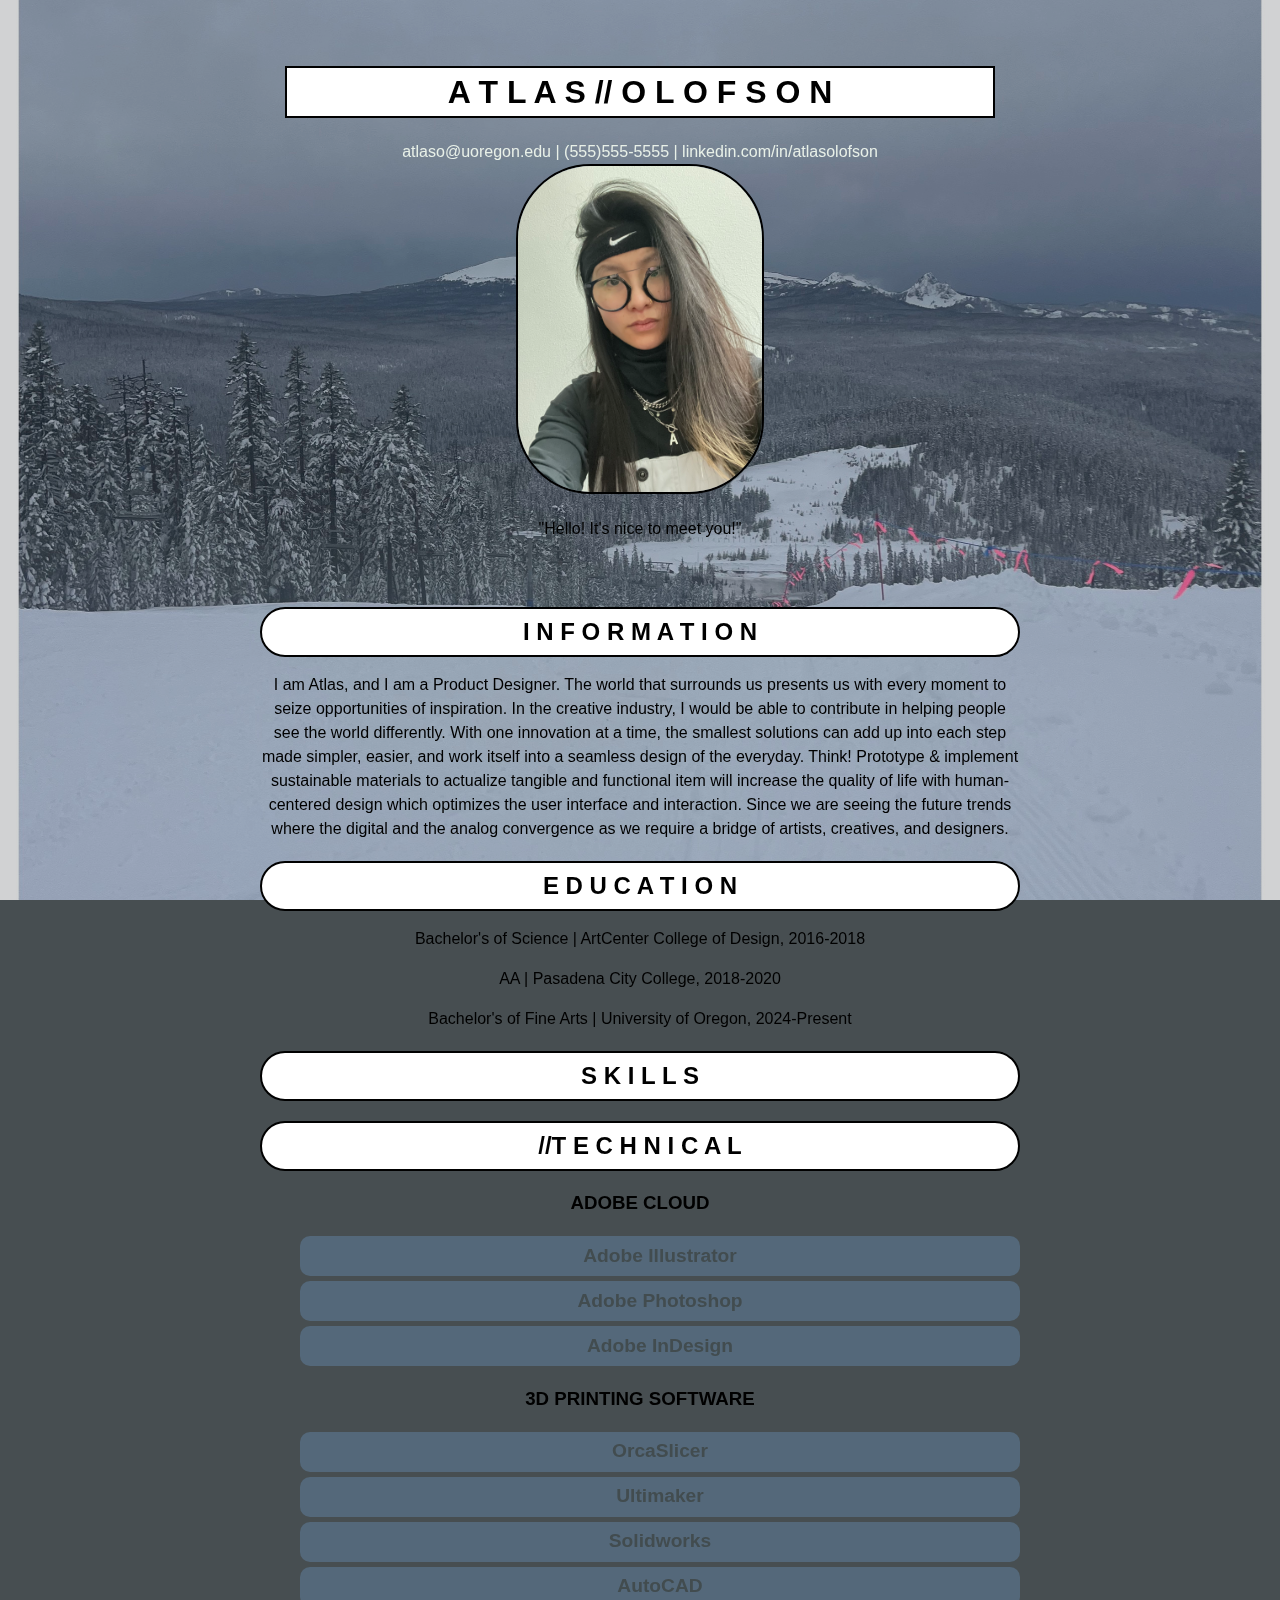
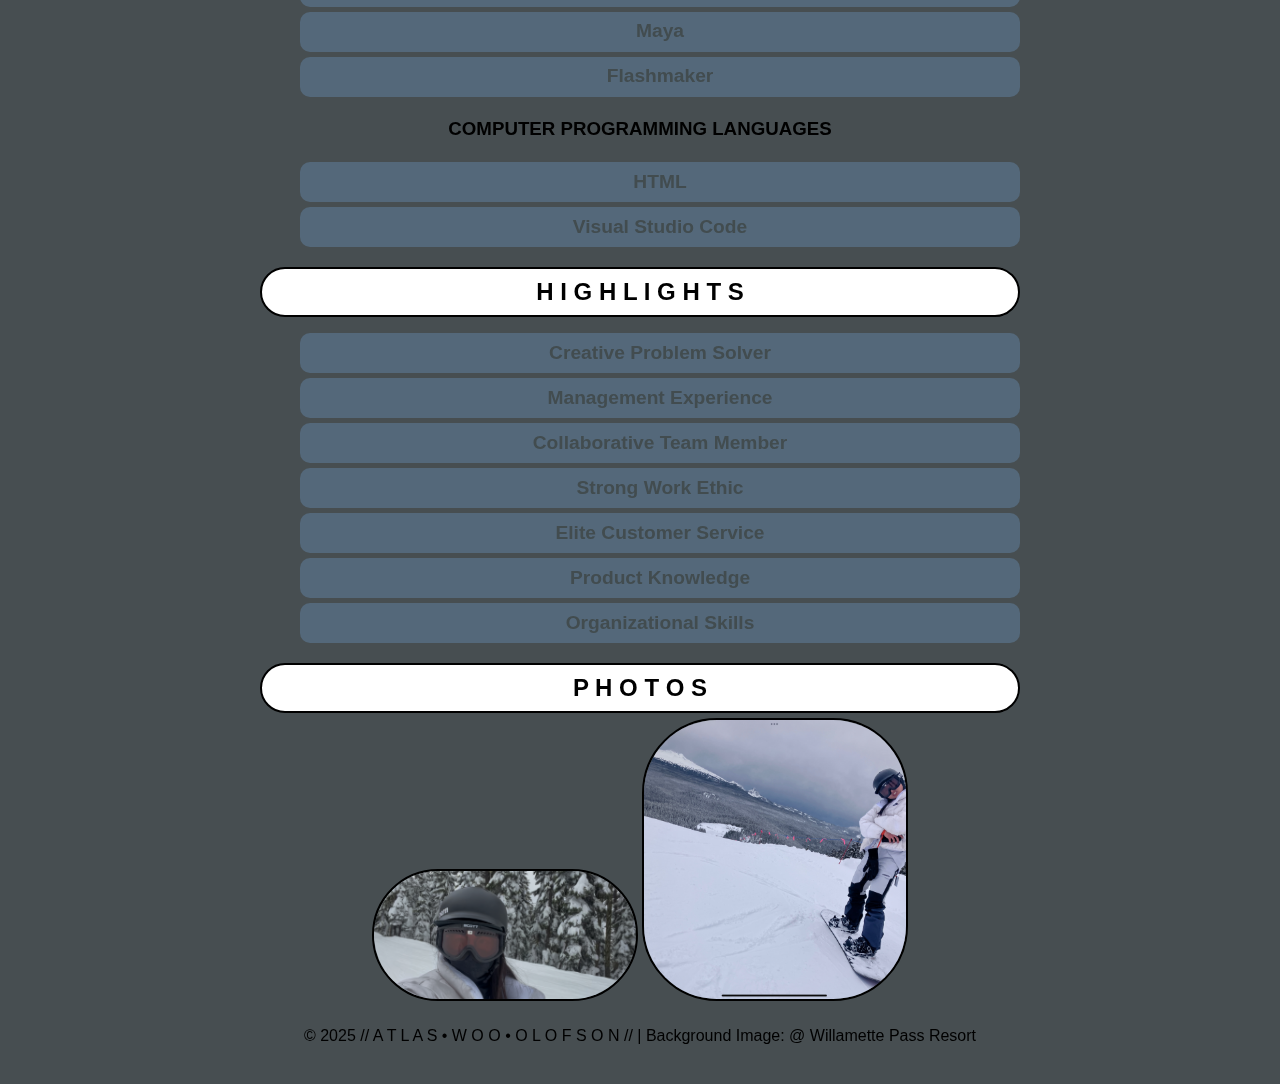
<file: index.html>
<!DOCTYPE html>
<html lang="en">
    <head>
        <meta charset="UTF-8">
        <meta name="viewport" content="width=device-width, initial-scale=1.0">
        <link rel="stylesheet" href="styles-starter.css">
        <title>Jane Doe</title>
    </head>

<body>
    <header>
    <h1>A T L A S // O L O F S O N</h1>
    <text-indent></text-indent>

    <a href="mailto:atlaso@uoregon.edu">atlaso@uoregon.edu |</a>
    <a href="(555)555.5555">(555)555-5555 |</a>
    <a href="linkedin.com/in/atlasolofson">linkedin.com/in/atlasolofson</a>
    <img src="profile-image.jpg" alt="Profile">
    <p>"Hello! It's nice to meet you!"</p>
    </header>

    <section>
    <h2>I N F O R M A T I O N</h2>
    <p>I am Atlas, and I am a Product Designer. The world that surrounds us presents us with every moment to seize opportunities of inspiration. In the creative industry,  I would be able to contribute in helping people see the world differently. With one innovation at a time, the smallest solutions can add up into each step made simpler, easier, and work itself into a seamless design of the everyday. Think! Prototype & implement sustainable materials to actualize tangible and functional item will increase the quality of life with human-centered design which optimizes the user interface and interaction. Since we are seeing the future trends where the digital and the analog convergence as we require a bridge of artists, creatives, and designers.<p>
    </section>

    <section>
    <h2>E D U C A T I O N</h2>
        <p>Bachelor's of Science | ArtCenter College of Design, 2016-2018</p>
        <p>AA | Pasadena City College, 2018-2020</p>
        <p>Bachelor's of Fine Arts | University of Oregon, 2024-Present</p>
    </section>

    <section>
    <h2>S K I L L S</h2>
    <h2>//T E C H N I C A L</h2>
    </section>

    <section>
        <h3>ADOBE CLOUD</h3>
        <ul class="container">
            <li class="block">Adobe Illustrator</li>
            <li class="block">Adobe Photoshop</li>
            <li class="block">Adobe InDesign</li>
        </ul>
        <h3> 3D PRINTING SOFTWARE</h3>
        <ul class="container">
            <li class="block">OrcaSlicer</li>
            <li class="block">Ultimaker</li>
            <li class="block">Solidworks</li>
            <li class="block">AutoCAD</li>
            <li class="block">Maya</li>
            <li class="block">Flashmaker</li>
        </ul>
        <h3>COMPUTER PROGRAMMING LANGUAGES</h3>
        <ul class="container">
            <li class="block">HTML</li>
            <li class="block">Visual Studio Code</li>
        </ul>
    </section>

    <section>
        <h2>H I G H L I G H T S</h2>
        <ul class="container">
            <li class="block">Creative Problem Solver</li>
            <li class="block">Management Experience</li>
            <li class="block">Collaborative Team Member</li>
            <li class="block">Strong Work Ethic</li>
            <li class="block">Elite Customer Service</li>
            <li class="block">Product Knowledge</li>
            <li class="block">Organizational Skills</li>
        </ul>
     </section>

     <section>
        <h2>P H O T O S</h2>
            <img src="snow-ninja.jpg" alt="Snow Ninja">
            <img src="blue-steel.jpg" alt="Blue Steel">
    </section>

    <footer>
        <p>© 2025 // A T L A S • W O O • O L O F S O N // | Background Image: @ Willamette Pass Resort </p>
    </footer>

</body>
</html>
</file>
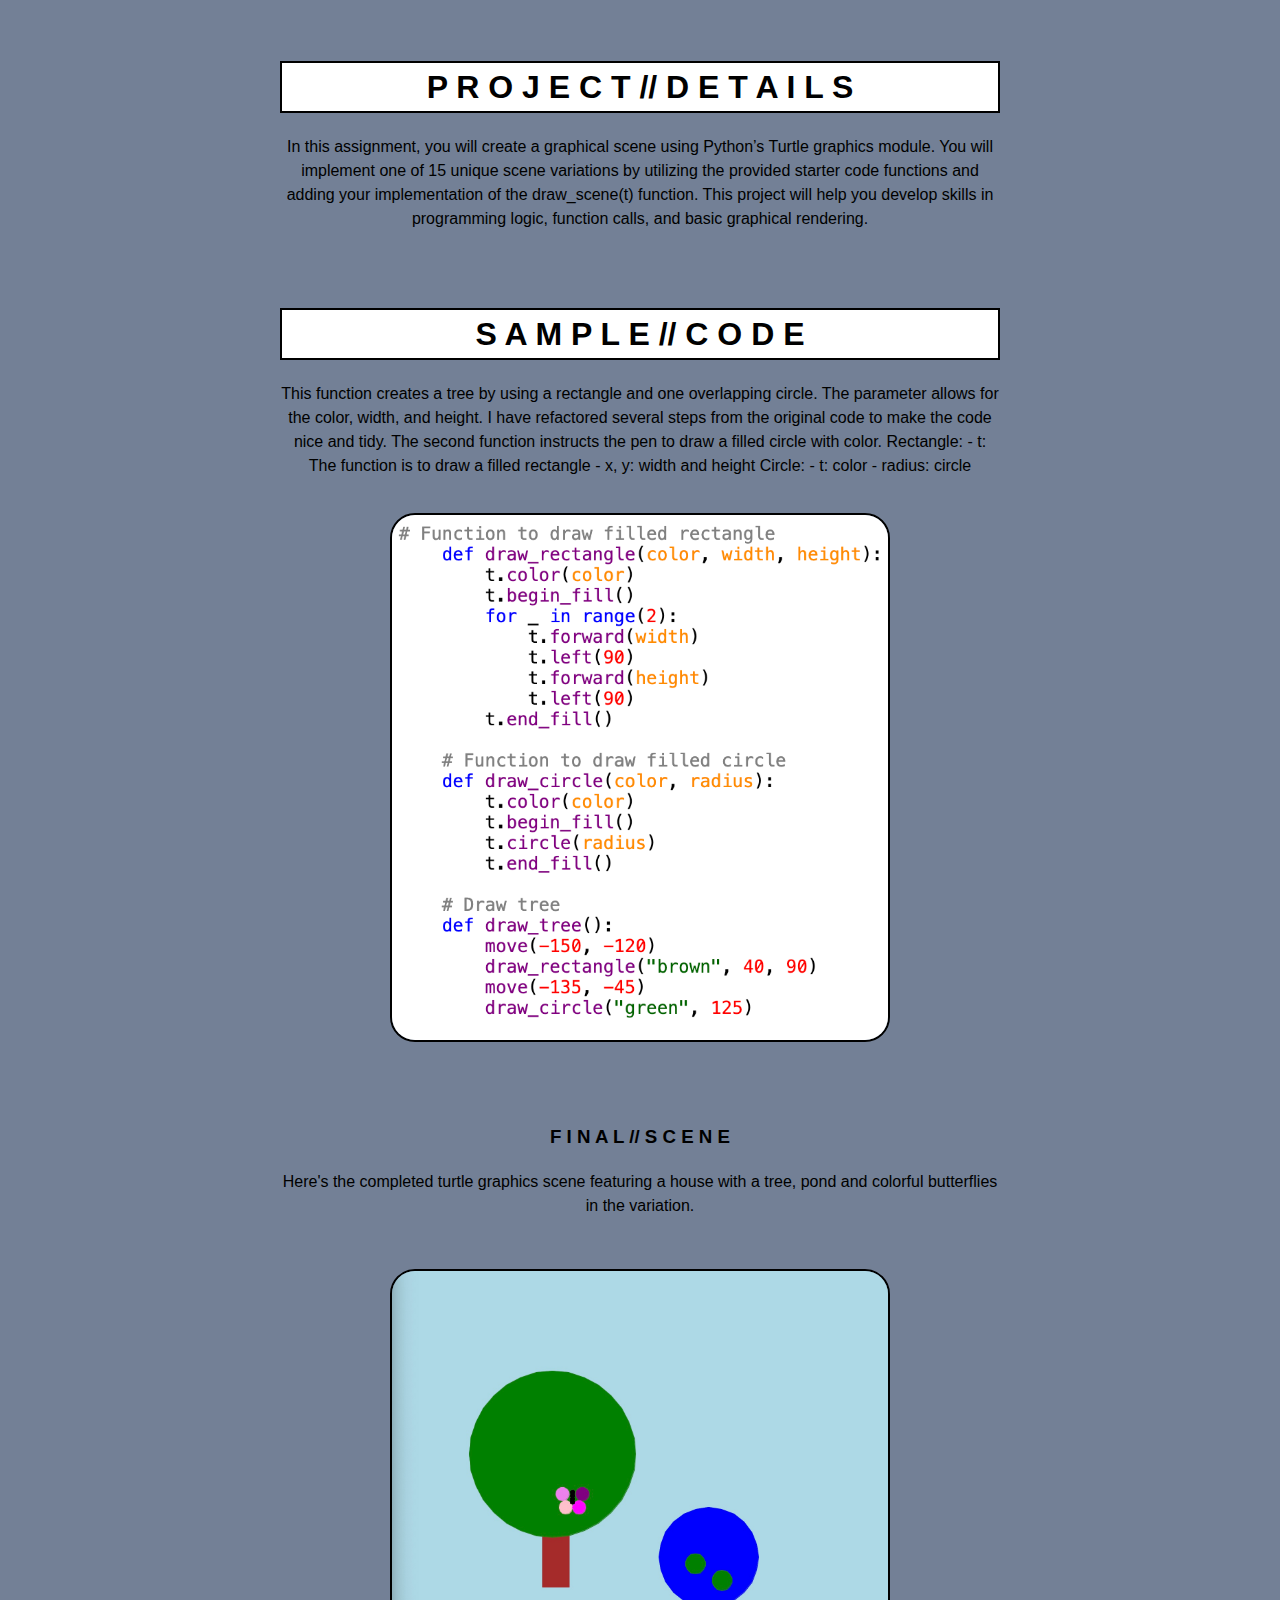
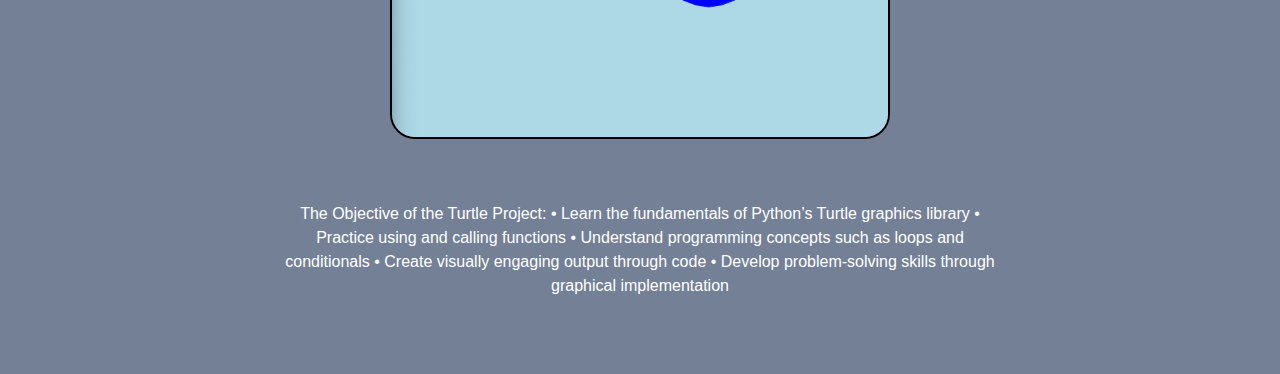
<file: Turtle_Project.html>
<!DOCTYPE html>
<html lang="en">
    <head>
        <meta charset="UTF-8">
        <meta name="viewport" content="width=device-width, initial-scale=1.0">
        <link rel="stylesheet" href="Turtle_Project.css">
        <title>Turtle Project</title>
    </head>

<body>
    <section>
    <h1>P R O J E C T // D E T A I L S</h1>
        <p>In this assignment, you will create a graphical scene using Python’s Turtle graphics
            module. You will implement one of 15 unique scene variations by utilizing the provided
            starter code functions and adding your implementation of the draw_scene(t) function.
            This project will help you develop skills in programming logic, function calls, and basic
            graphical rendering.</p>
    </section>

    <section>
        <h1>S A M P L E // C O D E</h1>
        <p>This function creates a tree by using a rectangle and one overlapping circle. The parameter allows
            for the color, width, and height. I have refactored several steps from the original code to make
            the code nice and tidy. The second function instructs the pen to draw a filled circle with color.
            
        Rectangle:
        - t: The function is to draw a filled rectangle
        - x, y: width and height
        Circle:
        - t: color
        - radius: circle

        <img src="Sample_Code.jpg" alt="Sample_Code">

        <p>
        </section>

    <section>
        <h3>F I N A L // S C E N E</h3>
        <p>Here's the completed turtle graphics scene featuring a house with a tree, pond and colorful 
        butterflies in the variation.</p>
        <img src="Turtle.jpg" alt="Final Scene">
    </section>
    
    <footer>
        <p> The Objective of the Turtle Project:
        • Learn the fundamentals of Python’s Turtle graphics library
        • Practice using and calling functions
        • Understand programming concepts such as loops and conditionals
        • Create visually engaging output through code
        • Develop problem-solving skills through graphical implementation</p>
    </footer>

</body>
</html>
</file>
<file: styles-starter.css>
/* Atlas Olofson */
/* please make sure you change the name of this file to styles.css */

/* Global Styles */
* {
    box-sizing: border-box;
}

title  {
    list-style-type: left;
    margin-bottom: 20px;
    padding: 20px;
    border-radius: 20px;
}

header {
    list-style-type: left;
    margin-bottom: 25px;
    padding: 25px;
    border-radius: 25px;
}

a:hover {
    color: white; /* Change the text color to white on hover */
    background-color: black; /* Add a black background */
}

a {
    text-decoration: none; /* Remove the underline */
    color: rgb(255, 255, 255); /* Make it a blue color */
    transition: all 0.3s ease; /* Add a smooth transition effect */
}

h1 {
    text-align: center;
    border: 2px solid rgb(0, 0, 0);
    background-color: rgb(255, 255, 255);
 }

h2 {
    background-color: rgb(255, 255, 255);
    border-radius:25px;
    border: 2px solid rgb(0, 0, 0);
    padding: 5px 5px;
    margin-bottom: 5px;
}

img {
    text-align: center;
    width: 35%;
    max-width: 300px;
    border: 2px solid rgb(0, 0, 0);
    border-radius: 75px;
}

body {
    text-align: center;
    font-family: 'Segoe UI', Tahoma, Geneva, Verdana, sans-serif;
    line-height: 1.5;
    color: #000000;
    max-width: 800px;
    margin: 0 auto;
    padding: 20px;
    position: relative;
}

body {
    background-color: rgb(71, 78, 81);
  }

body:before {
    content: "";
    position: fixed;
    top: 0;
    left: 0;
    width: 100%;
    height: 100%;
    background-image: url('background.jpg');
    background-size: cover;
    background-position: center;
    opacity: 75%;
    z-index: -15;
}

li:hover {
    color: #618095;
    transform: translateX(5px);
    background-color: #000000
}

a:link {
    color: rgb(232, 240, 232); /* Color for unvisited links */
    text-decoration: none; /* Remove underline */
}

* {
    box-sizing: border-box;
    }

.block {
    height: 25px;
    padding: 20px;
    border-radius: 10px;
    color: rgb(66, 76, 79);
    display: flex;
    align-items: center;
    justify-content: center;
    font-size: 1.2rem;
    font-weight: bold;
}

.container {
    flex-direction: column;
    display: flex;
    flex-wrap: wrap; 
    gap: 5px; 
    justify-content: center;
}

.block:nth-child(1) { background-color: #54687a; }
/* Block 2: blue */
.block:nth-child(2) { background-color: #54687a; }
/* Block 3: green */
.block:nth-child(3) { background-color: #54687a; }
/* Block 4: orange */
.block:nth-child(4) { background-color: #54687a; }
/* Block 5: purple */
.block:nth-child(5) { background-color: #54687a; }
/* Block 6: teal */
.block:nth-child(6) { background-color: #54687a; }
/* Block 7: teal */
.block:nth-child(7) { background-color: #54687a; }
</file>
<file: Turtle_Project.css>
* {
    box-sizing: border-box;
}

title  {
    list-style-type: left;
    margin-bottom: 5px;
    padding: 20px;
    border-radius: 20px;
}

header {
    list-style-type: left;
    margin-bottom: 25px;
    padding: 25px;
    border-radius: 25px;
}

a {
    text-decoration: none; /* Remove the underline */
    color: rgb(255, 255, 255); /* Make it a blue color */
    transition: all 0.3s ease; /* Add a smooth transition effect */
}

h1 {
    text-align: center;
    border: 2px solid rgb(0, 0, 0);
    background-color: rgb(255, 255, 255);
 }

img {
    margin-top: 35px;
    text-align: center;
    width: 120%;
    max-width: 500px;
    border: 2px solid rgb(0, 0, 0);
    border-radius: 25px;
}

body {
    text-align: center;
    font-family: 'Segoe UI', Tahoma, Geneva, Verdana, sans-serif;
    line-height: 1.5;
    color: #000000;
    max-width: 800px;
    margin: 0 auto;
    padding: 20px;
    position: relative;
}

body {
    background-color: rgb(115, 128, 150);
  }

section {
    text-align: center;
    font-family: 'Segoe UI', Tahoma, Geneva, Verdana, sans-serif;
    line-height: 1.5;
    color: #000000;
    max-width: 800px;
    margin: 0 auto;
    padding: 20px;
    position: relative;
}

footer  {
    color: rgb(255, 255, 255); /* Make it a blue color */
    text-align: center;
    font-family: 'Segoe UI', Tahoma, Geneva, Verdana, sans-serif;
    margin-bottom: 20px;
    padding: 20px;
    border-radius: 20px;
}
</file>
